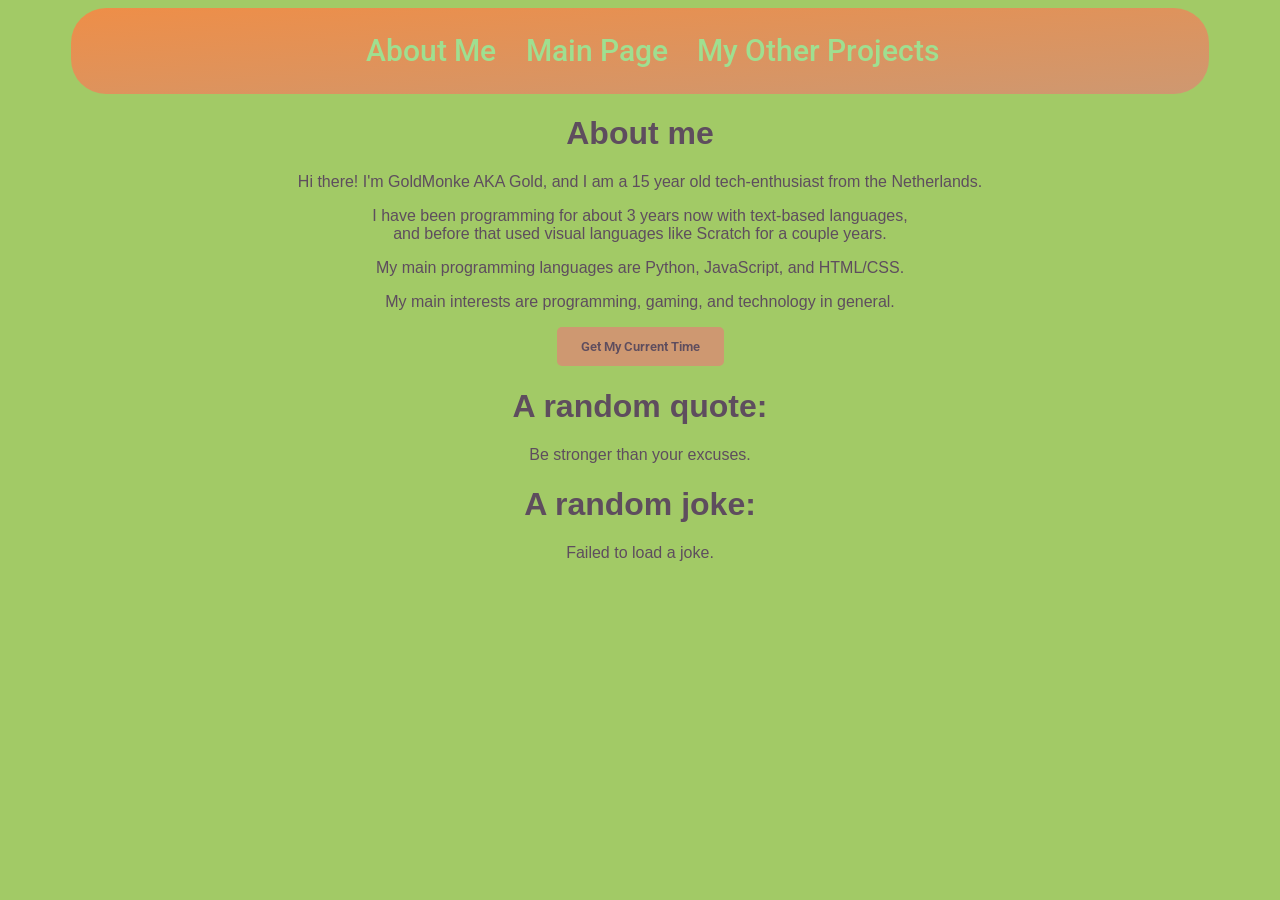
<file: about.html>
<!DOCTYPE html>
<html>
    <head>
        <link rel="stylesheet" href="style.css" />    
        <link rel="icon" type="image/x-icon" href="favicon.png"/>     
        <link rel="preconnect" href="https://fonts.googleapis.com">
        <link rel="preconnect" href="https://fonts.gstatic.com" crossorigin>
        <link href="https://fonts.googleapis.com/css2?family=Roboto:ital,wght@0,100..900;1,100..900&family=SN+Pro:ital,wght@0,200..900;1,200..900&display=swap" rel="stylesheet">            
        <script src="script.js"></script>
    </head>
    <body>
        <header>
            <a href="about.html">About Me</a>
            <a href="index.html">Main Page</a>
            <a href="projects.html">My Other Projects</a>
        </header>
        <h1>About me</h1>
        <p>Hi there! I'm GoldMonke AKA Gold, and I am a 15 year old tech-enthusiast from the Netherlands.</p>
        <p>I have been programming for about 3 years now with text-based languages, <br> and before that used visual languages like Scratch for a couple years.</p>
        <p>My main programming languages are Python, JavaScript, and HTML/CSS.</p>
        <p>My main interests are programming, gaming, and technology in general.</p>
        <button id="timebtn" class="button" type="button">Get My Current Time</button>
        <h1>A random quote:</h1>
        <p id="quote"></p>
        <h1>A random joke:</h1>
        <p id="joke"></p>
    </body>
</html>
</file>
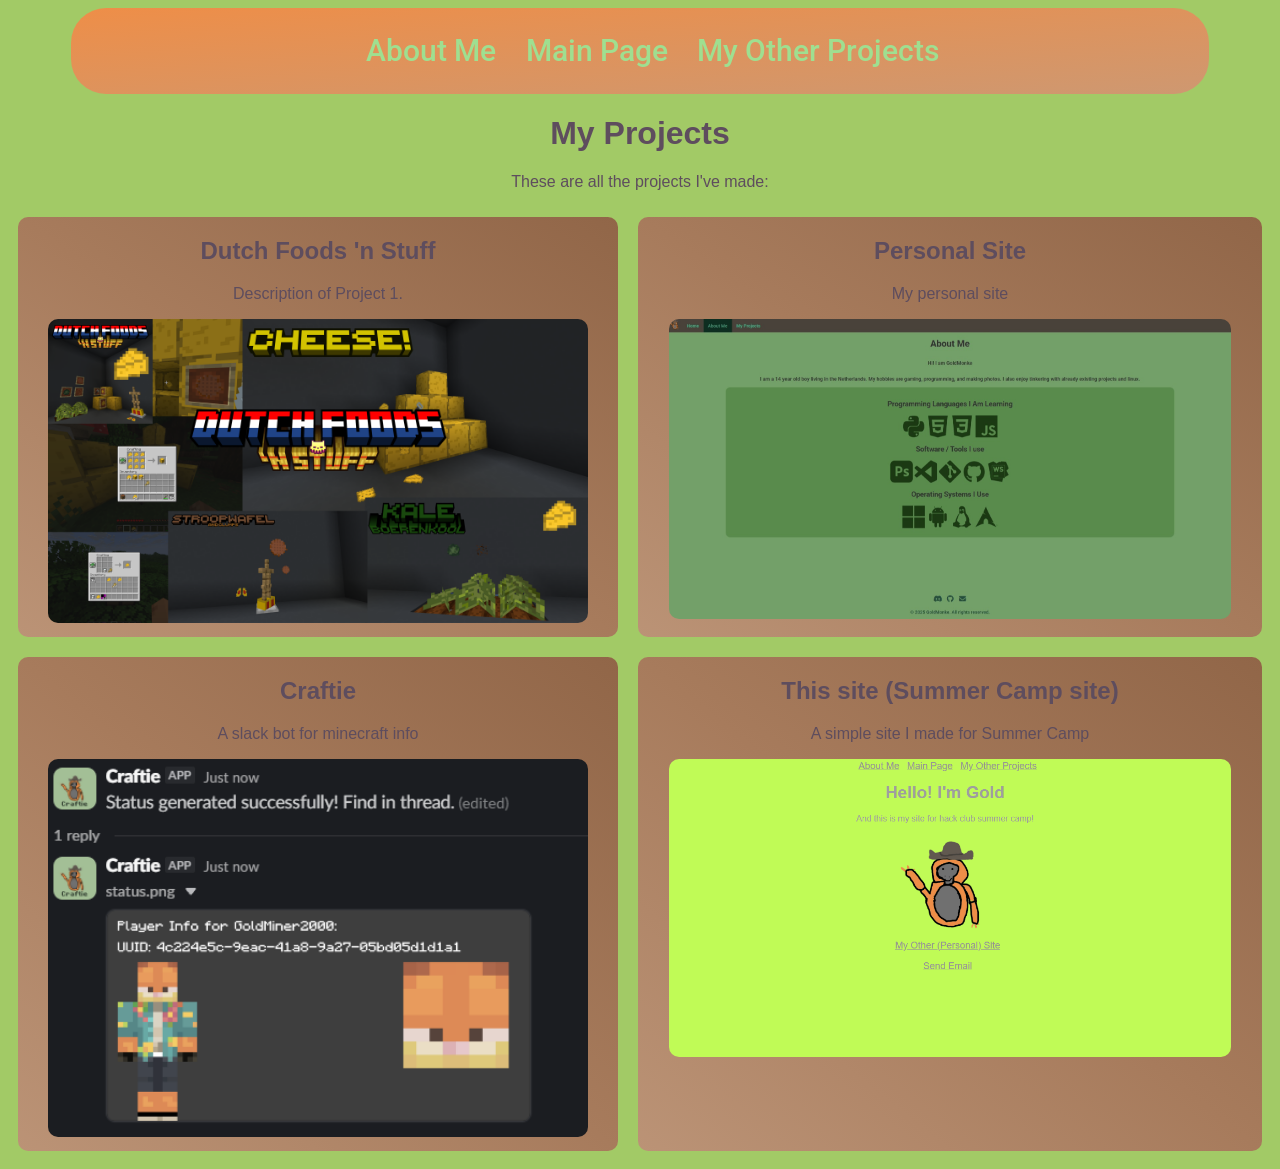
<file: projects.html>
<!DOCTYPE html>
<html>
    <head>
        <link rel="stylesheet" href="style.css" />        
        <link rel="icon" type="image/x-icon" href="favicon.png"/>           
        <link rel="preconnect" href="https://fonts.googleapis.com">
        <link rel="preconnect" href="https://fonts.gstatic.com" crossorigin>
        <link href="https://fonts.googleapis.com/css2?family=Roboto:ital,wght@0,100..900;1,100..900&family=SN+Pro:ital,wght@0,200..900;1,200..900&display=swap" rel="stylesheet">     
    </head>
    <body>
        <header>
            <a href="about.html">About Me</a>
            <a href="index.html">Main Page</a>
            <a href="projects.html">My Other Projects</a>
        </header>
        <h1>My Projects</h1>
        <p>These are all the projects I've made:</p>
        <div class="projects-container">
            <div class="project">
                <h2>Dutch Foods 'n Stuff</h2>
                <p>Description of Project 1.</p>
                <img src="dutchfoodsnstuff.png">
            </div>
            <div class="project">
                <h2>Personal Site</h2>
                <p>My personal site</p>
                <img src="personalsite.jpeg">
            </div>
            <div class="project">
                <h2>Craftie</h2>
                <p>A slack bot for minecraft info</p>
                <img src="craftiebot.png">
            </div>
            <div class="project">
                <h2>This site (Summer Camp site)</h2>
                <p>A simple site I made for Summer Camp</p>
                <img src="summercampsite.png">
            </div>
        </div>
    </body>
</html>
</file>
<file: style.css>
:root {
    --main-text-color: rgb(94, 77, 94);
    --main-text-weight: 600;
}


img {
    width: 200px;
    border-radius: 6px;
}


body {
    font-family: "Arial";    
    text-align: center;
    color: var(--main-text-color);
    background-color: rgb(162, 202, 102);
}

a {
    color: var(--main-text-color);
    font-size: 18px;
}

header {
    background-image: linear-gradient(to bottom right, #ee8e48, #ce9871);
    padding: 2%;
    margin-left: 5%;
    margin-right: 5%;
    border-radius: 35px;
    
}

header a {
    color: rgb(159, 223, 144);
    font-family: "Roboto", sans-serif;
    text-decoration: none;
    font-optical-sizing: auto;
    font-weight: 500;
    font-size: 30px;
    font-style: normal;
    font-variation-settings:
    "wdth" 100;
    margin-left: 25px;

}


button {
    font-family: "Roboto", sans-serif;
    color: var(--main-text-color);
    font-weight: var(--main-text-weight);
    background-color: #ce9871;
    padding: 12px 24px;
    text-align: center;
    transition: 0.3s ease;
    border: none;
    border-radius: 5px;
    cursor: pointer;
}

button:hover {
    background-color: #b47e59;
    transform: scale(1.3);
}


.projects-container {
    display: grid;
    grid-template-columns: auto auto;
}
.project {
    background: linear-gradient(to top right, #bb9376, #a77b5c, #916648);
    border-radius: 10px;
    margin: 10px;
}

.project img {
    width: 90%;
    border-radius: 10px;
    margin-bottom: 10px;
}
</file>
